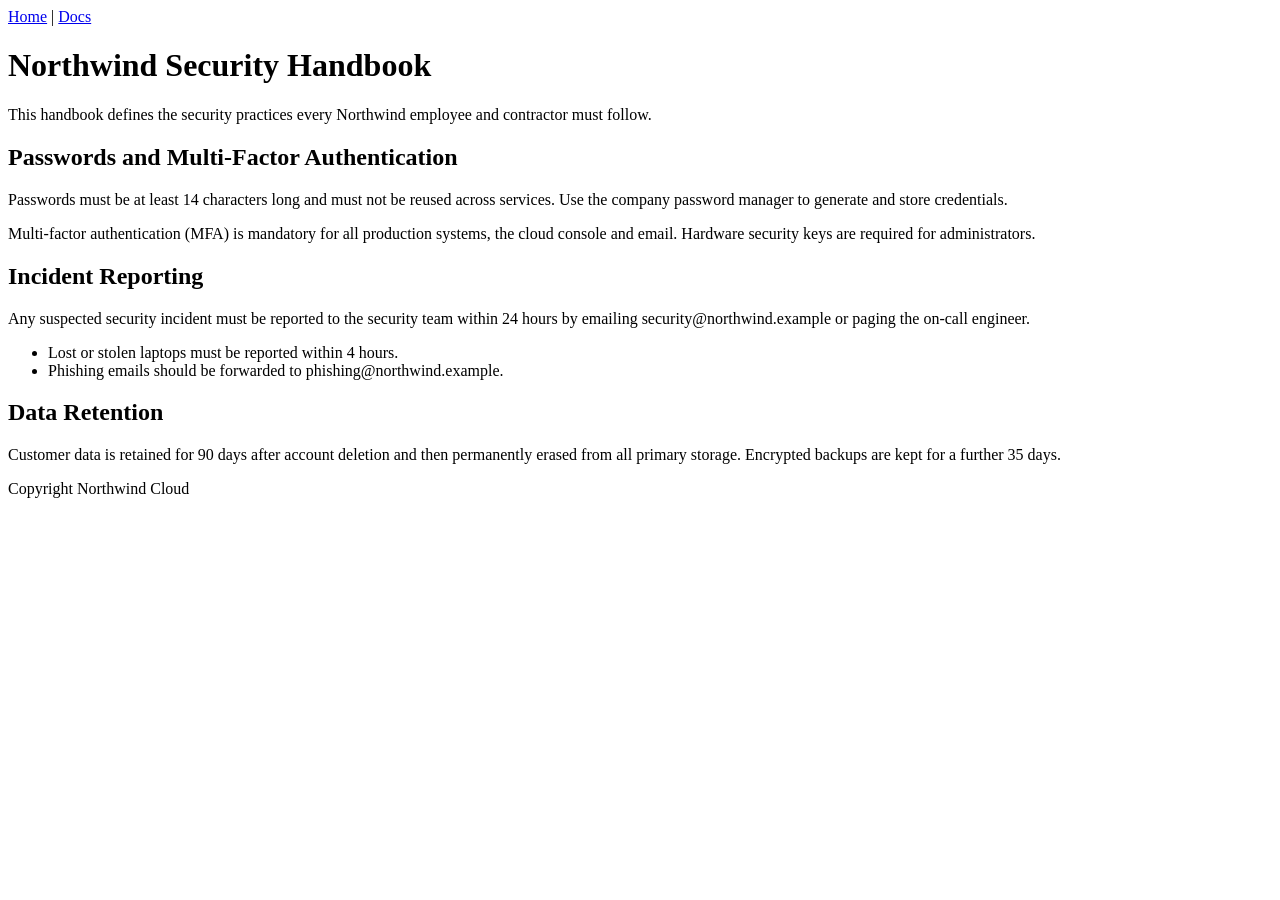
<file: samples/security_handbook.html>
<!doctype html>
<html><head><title>Northwind Security Handbook</title>
<script>console.log("analytics");</script></head>
<body>
<nav><a href="/">Home</a> | <a href="/docs">Docs</a></nav>
<main>
<h1>Northwind Security Handbook</h1>
<p>This handbook defines the security practices every Northwind employee and contractor must follow.</p>
<h2>Passwords and Multi-Factor Authentication</h2>
<p>Passwords must be at least 14 characters long and must not be reused across services.
Use the company password manager to generate and store credentials.</p>
<p>Multi-factor authentication (MFA) is mandatory for all production systems, the cloud console
and email. Hardware security keys are required for administrators.</p>
<h2>Incident Reporting</h2>
<p>Any suspected security incident must be reported to the security team within 24 hours by
emailing security@northwind.example or paging the on-call engineer.</p>
<ul><li>Lost or stolen laptops must be reported within 4 hours.</li>
<li>Phishing emails should be forwarded to phishing@northwind.example.</li></ul>
<h2>Data Retention</h2>
<p>Customer data is retained for 90 days after account deletion and then permanently erased
from all primary storage. Encrypted backups are kept for a further 35 days.</p>
</main>
<footer>Copyright Northwind Cloud</footer>
</body></html>
</file>
